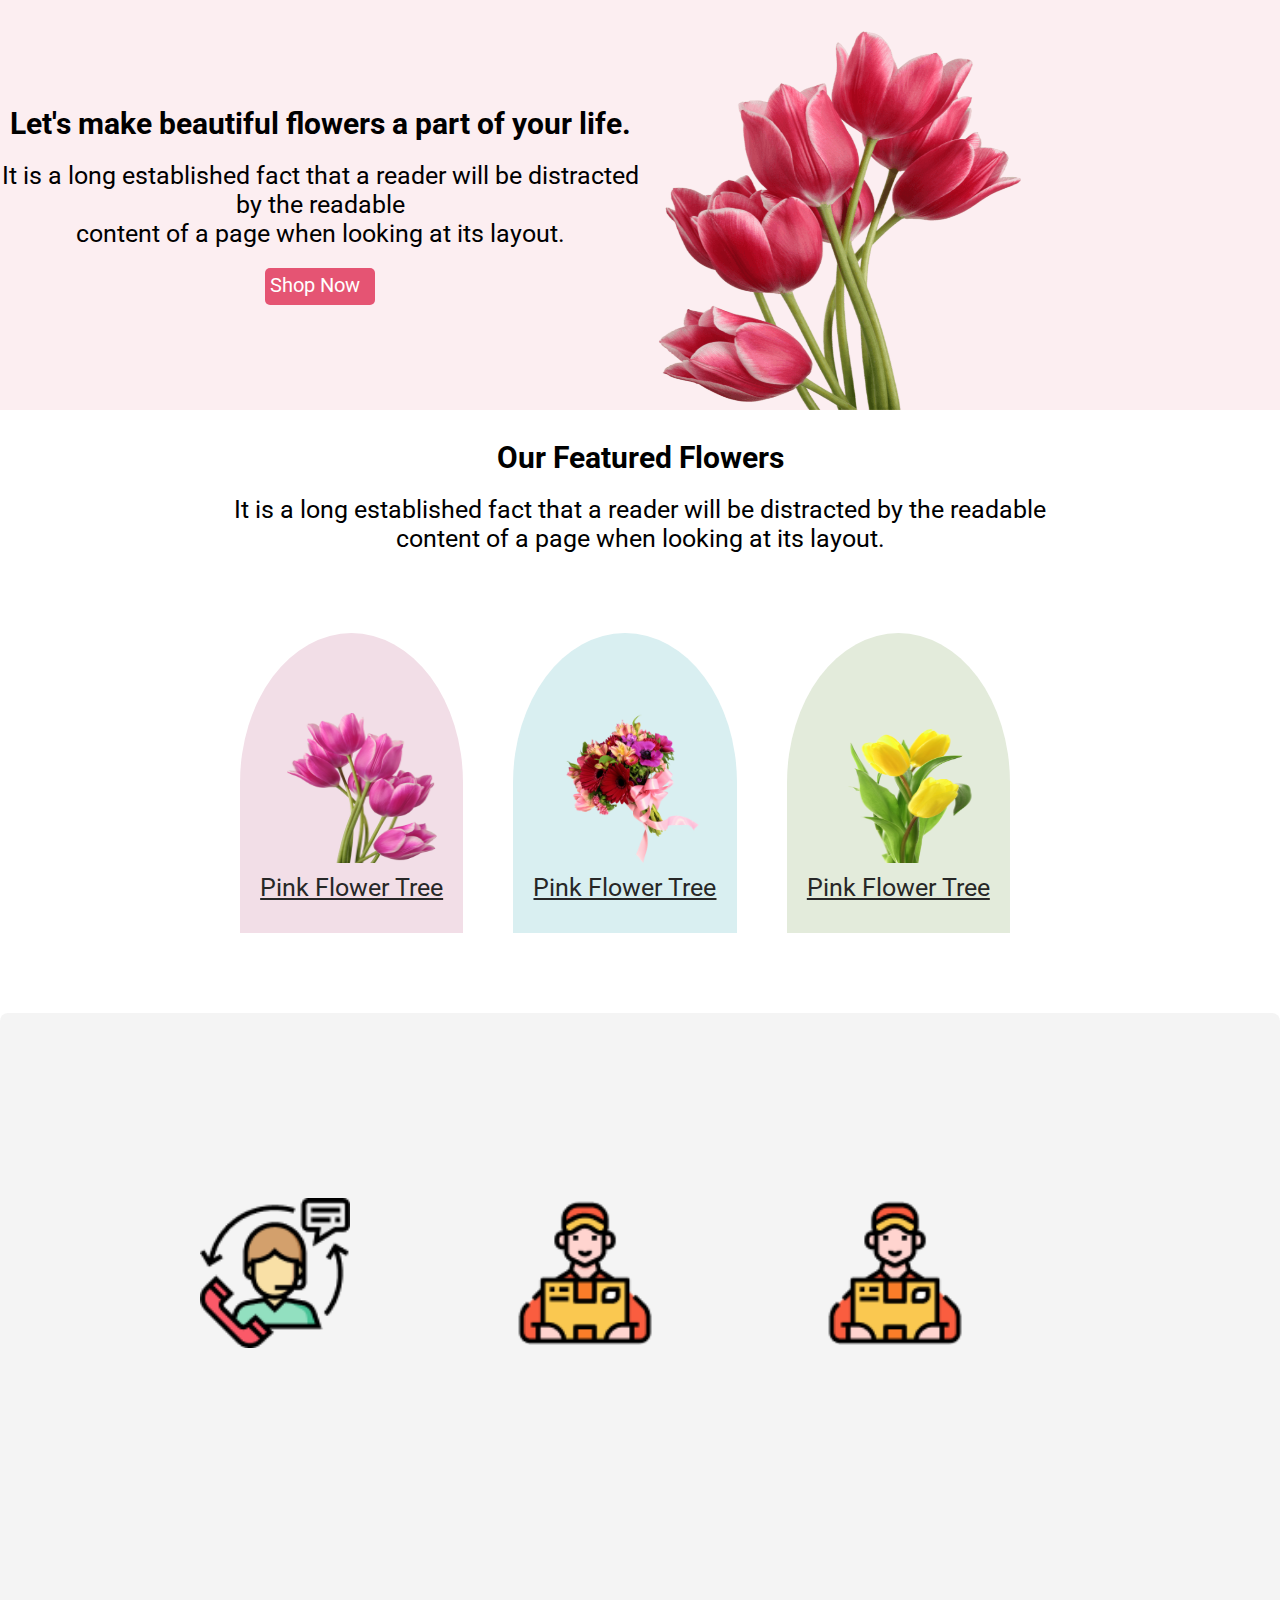
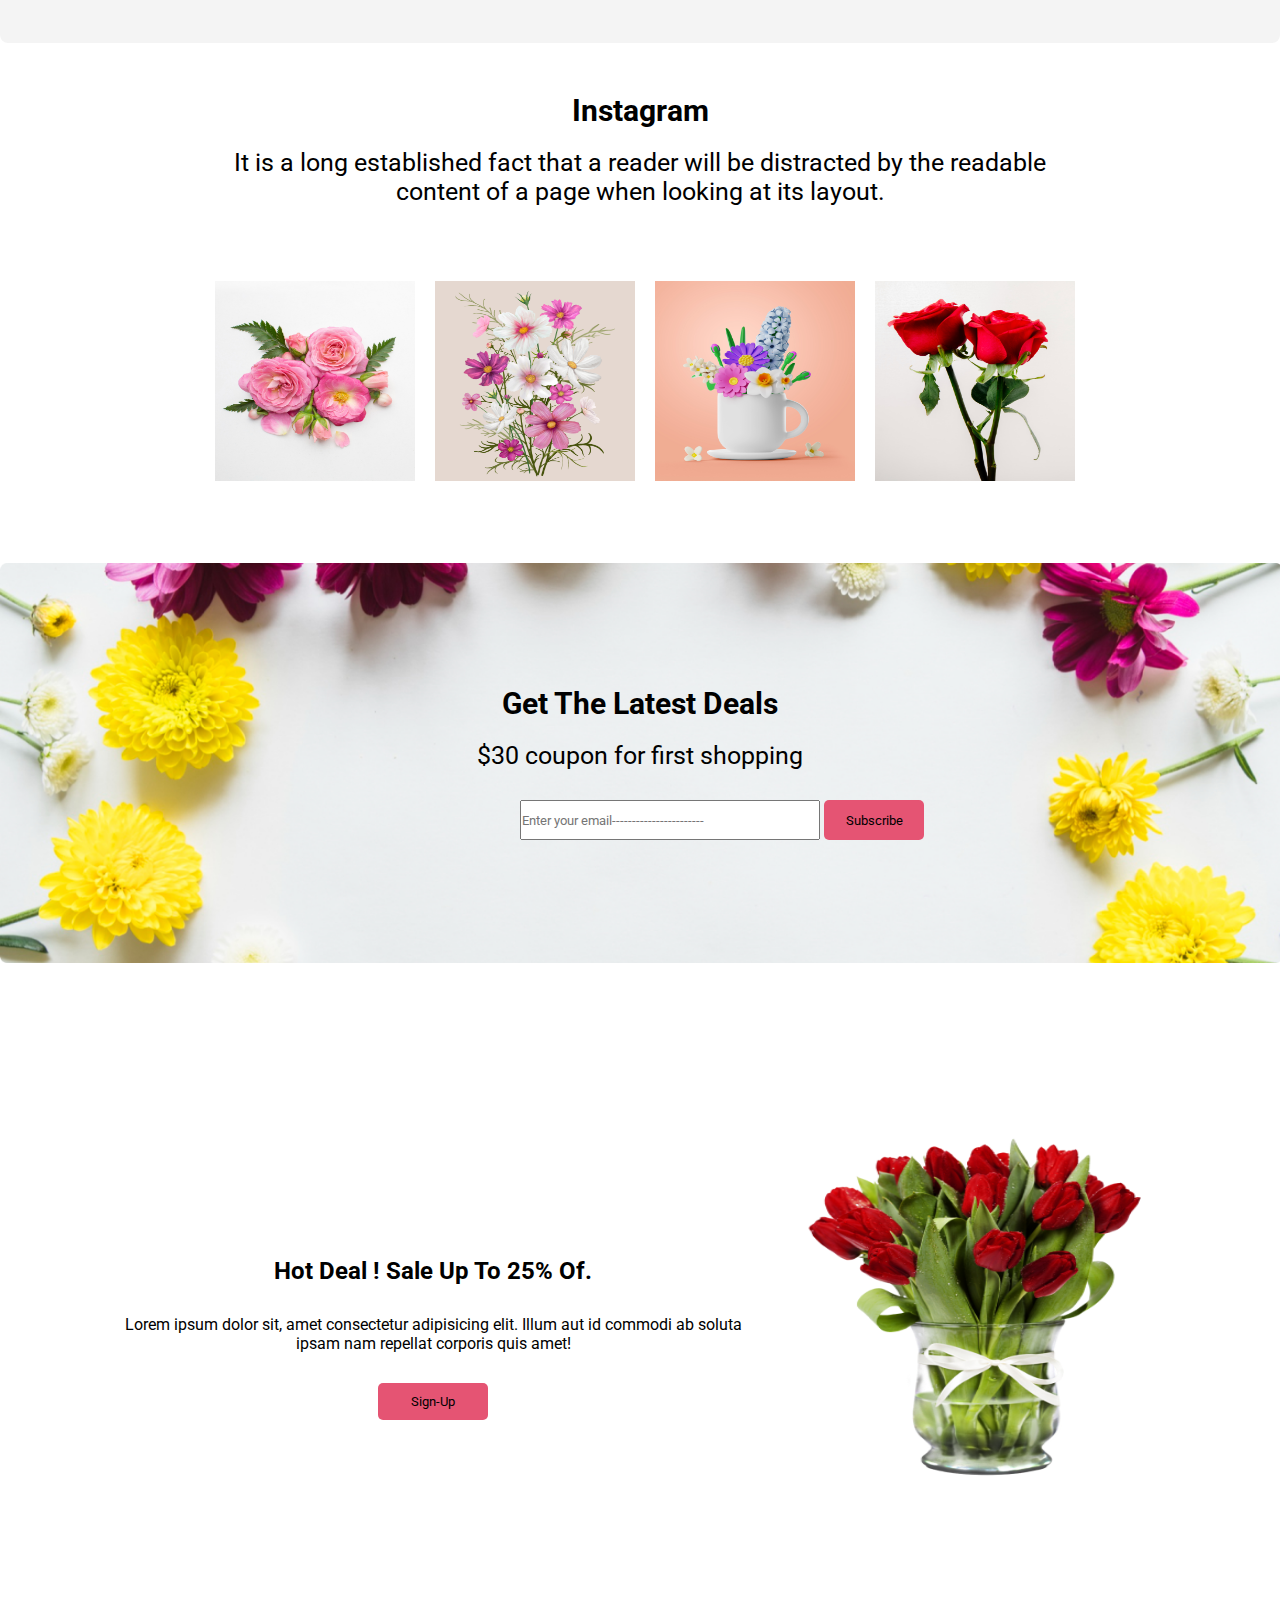
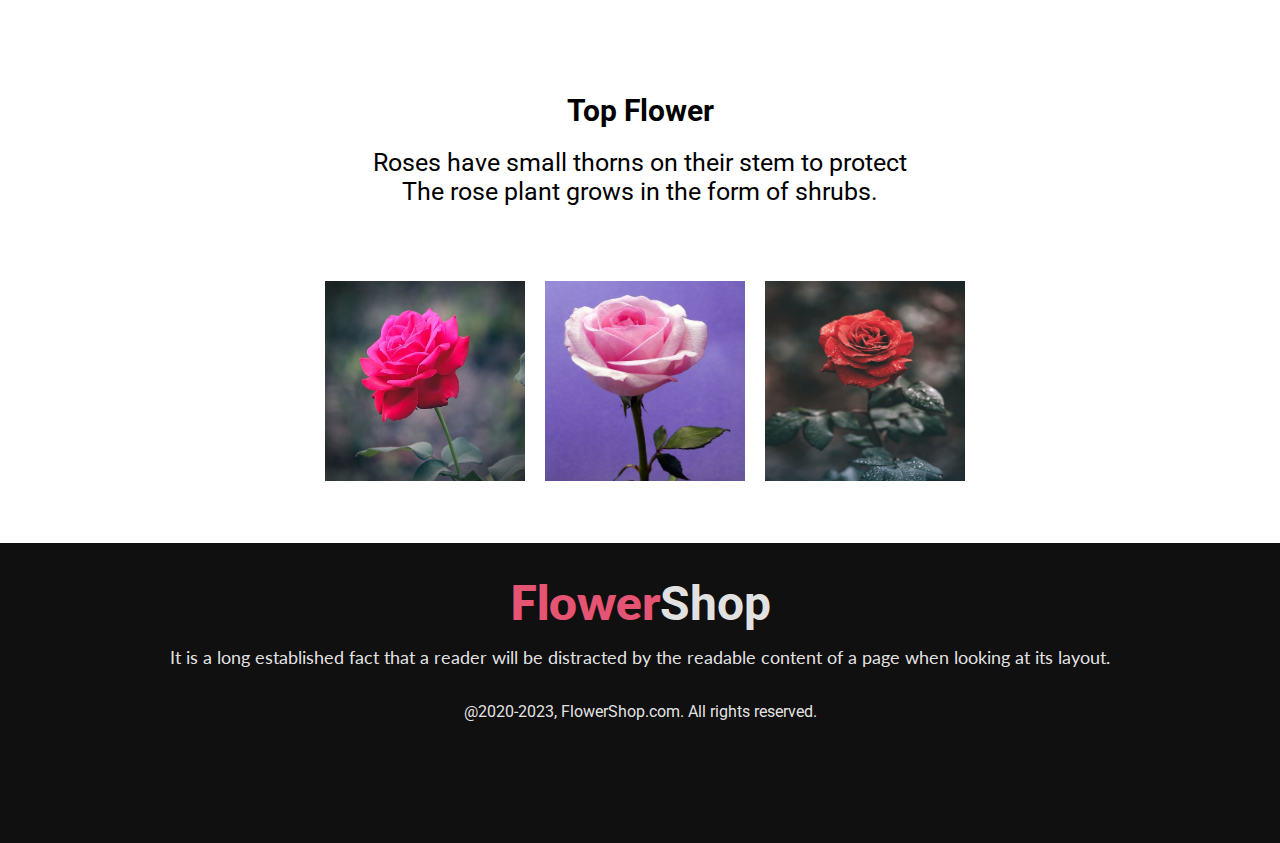
<file: index.html>
<html lang="en">

<head>

<meta charset="UTF-8">
<meta name="viewport" content="width=device-width, initial-scale=1.0">
<title>Flower-shop-website</title>

<link rel="preconnect" href="https://fonts.googleapis.com">

<link rel="preconnect" href="https://fonts.gstatic.com" crossorigin>
    
<link href="https://fonts.googleapis.com/css2?family=Lato:ital,wght@0,300;0,400;0,700;1,300;1,400;1,700&family=Open+Sans:ital,wght@0,300;0,400;0,500;0,600;0,700;0,800;1,300;1,400;1,500;1,600;1,700;1,800&family=Roboto:wght@500;700&display=swap" rel="stylesheet">

<link rel="stylesheet" href="styles file/index.css">

</head>

<body>

<!--flower-header styling-->

<header class="flower-header">

    <div class="flower-banner">

    <h2 class="heading-2">Let's make beautiful flowers a part of your life.</h2>

    <p class="feature-description">It is a long established fact that a reader will be distracted by the readable <br>content of a page when looking at its layout.</p>

    <button class="btn-first">Shop Now</button>

    </div>

    <div>

    <img class="header-pic" src="images file/Flower Asset/pngwing 10.png" alt="">

    </div>

    </header>

    <main>

<!-- first-feature-section -->


<section class="first-feature">


<h2 class="heading-2" style="padding-top: 30px;">Our Featured Flowers</h2>
    
<div class="feature-description">
    
    <p>It is a long established fact that a reader will be distracted by the readable <br>content of a page when looking at its layout.</p>
            
</div>
    
<div class="feature-container">
                    
<div class="feature-pic" style="background-color: #F2DEE7;">
                
<div>
            
    <img class="image" src="images file/Flower Asset/pngwing 6.png" alt="">
                        
</div>
    
<div class="anchor">
                            
    <a href="">Pink Flower Tree</a>
                        
</div>
                
</div>
    
<div class="feature-pic" style="background-color: #D9EFF1;">
                        
<div>
                
    <img class="image" src="images file/Flower Asset/pngwing 5.png" alt="">
                        
</div>
    
<div class="anchor">
                            
<a href="">Pink Flower Tree</a>
                        
</div>
                    
</div>
    
<div class="feature-pic" style="background-color: #E3EBDB;">
                        
<div>
                            
    <img class="image" src="images file/Flower Asset/pngwing 7.png" alt="">
                        
</div>
    
<div class="anchor">
                            
    <a href="">Pink Flower Tree</a>
                        
</div>
                    
</div>
    
</div>

</section>
       


<!--section second-feature styling-->


<section class="second-feature">

<div class="container-second">
            
    <div class="second-div">
                
        <img class="delivery-man" src="images file/Flower Asset/Group 59.png" alt="">
            
    </div>
            
    <div class="second-div">
                
        <img class="delivery-man" src="images file/Flower Asset/Group 57.png" alt="">
            
    </div>
            
    <div class="second-div">
                
        <img class="delivery-man" src="images file/Flower Asset/Group 57.png" alt="">
            
    </div>

</div>


</section>


<!--section third-feature styling-->

<section class="third-feature">

<div class="container-third">

<h3 class="heading-2">Instagram</h3>

<p class="feature-description" >It is a long established fact that a reader will be distracted by the readable <br>content of a page when looking at its layout. </p>

<div class="special-flower">

<div class="div">

<img style="width: 200px; height: 200px;" class="circle-picture" src="images file/Flower Asset/Flower 01.png">
                            
</div>

                  
<div class="div">

<img style="width: 200px; height: 200px;" class="circle-picture" src="images file/Flower Asset/Rectangle 4.png">
                    
</div>
                    
<div class="div">
                        
<img style="width: 200px; height: 200px" class="circle-picture" src="images file/Flower Asset/Rectangle 5.png" alt="">
                    
</div>

<div class="div">
                        
<img style="width: 200px; height: 200px" class="circle-picture" src="images file/Flower Asset/Rectangle 6.png" alt="">
                    
</div>

</div>

</div>

</section>


<!--section four-feature styling-->


<section class="four-feature">

<div class="container-four">

<h3 class="heading-2">Get The Latest Deals</h3>

<p class="feature-description">$30 coupon for first shopping</p>

<form action="email">

<input class="email" type="email" placeholder="Enter your email-----------------------" name="email">
        
<button class="btn-1-first">Subscribe</button>
        
</form>



</div>

</section>


<!--section five-feature styling-->

<section class="five-feature">


<div class="hot-deal">

<h2 class="hot-heading">Hot Deal ! Sale Up To 25% Of.</h2>
        
<p class="hot-description">Lorem ipsum dolor sit, amet consectetur adipisicing elit. Illum aut id commodi ab soluta ipsam nam repellat corporis quis amet!</p>
        
<button class="hot-btn">Sign-Up</button>
        
</div>
        
<div class="hot-flower">
        
<img class="hot-image" src="images file/Flower Asset/pngwing 8.png" alt="">
        
</div>


</section>


<!--section extra-six-feature styling-->

<section class="six-feature">

    <div class="container-6" style="margin-top: 50px;;">

    <h3 class="top-flower-heading">Top Flower</h3>

    <p class="feature-description" >Roses have small thorns on their stem to protect <br> The rose plant grows in the form of shrubs. </p>

    <div class="favourite-flower11">
                    
    <div class="div">

    <img style="width: 200px; height: 200px;" class="circle-picture" src="images file/Flower Asset/circle-1.jpg" alt="">
                    
    </div>
                    
    <div class="div">
                        
    <img style="width: 200px; height: 200px" class="circle-picture" src="images file/Flower Asset/circle-2.jpg" alt="">
                    
    </div>

    <div class="div">
                        
    <img style="width: 200px; height: 200px" class="circle-picture" src="images file/Flower Asset/circle-3.jpg" alt="">
                    
    </div>

    </div>

    </div>

</section>


</main>

<!--section seven-feature styling-->

<footer>

<section class="seven-feature">

<h3 class="footer-heading"><span class="span-style">Flower</span>Shop</h3>

<p class="footer-description">It is a long established fact that a reader will be distracted by the readable content of a page when looking at its layout.
</p>

<p class="footer-description-1">@2020-2023, FlowerShop.com. All rights reserved. </p>


</section>

</footer>


</body>

</html>
</file>
<file: styles file/index.css>
* {
    margin: 0px;
    padding: 0px;font-family: 'Roboto', sans-serif;
}


/* flower-header styling */

.heading-2{

font-size: 30px;
margin-bottom: 20px;

}

.flower-header {

background: rgba(229, 84, 115, 0.10);
display: flex;
width: 100%;
   

}

.flower-banner {
    
width: 50%;
display: flex;
flex-direction: column;
align-items: center;
justify-content: center;
text-align: center;
  
}

.btn-first {

background: #E55473;
border-radius: 5px;
border: 0;
width: 110px;
height: 37PX;
display: flex;
color: white;
font-size: 20px;
padding: 5px;
margin-top: 20px;
font-weight: 400;

}


.header-pic {

margin-top: 30px;
width: 400px;
height: 380px;

}

/* first-feature styling */


.first-feature{

width: 100%;  
text-align: center;
margin: auto;


}

    
.feature-container{
        
display: flex;
width: 800px;
justify-content:center;
padding: 80px 0px;
gap: 20px;
align-items: center;
margin: auto;
  
    
}
    
.feature-description{
    
font-size: 25px;
font-family: 'Roboto', sans-serif;
    
}

.feature-pic{

height: 300px;
width: 350px;
border-radius:50% 50% 0px 0px ;
margin-right: 30px;
    
}
    
.image{

width: 150px;
height: 150px;
padding-top:80px;
padding-left:20px ;
    
}
    
.anchor {

margin-top: 10px;
font-size: 25px;
text-align: center;
font-family: 'Roboto', sans-serif;
    
}
    
.anchor a{

color:#272727 ;
    
}
    

.pic-2 {

border-radius: 300px 300px 0px 0px;
padding: 10px;
background: rgba(167, 33, 98, 0.15);
height: 200px;
width: 100%;

}


/* section second-feature styling */

.second-feature {

width: 100%;
height: 70%;
border-radius: 8px;
background: rgba(39, 39, 39, 0.05);
display: flex;
align-items: center;
justify-content: center;
    
}

.container-second{

width: 100%;
height: 100%;
display: flex;
align-items: center;
justify-content: center;


}


.second-div{
   
height: 300px;
width: 300px;
margin: 5px;

}

.delivery-man{

width: 150px;
height: 150px;
margin: 20px;


}


/* section third-feature styling */

.container-third {

width: 100%;
height: 420px;
flex-direction: row;
margin-top: 50px;
margin-bottom: 50px;
    
}


.special-flower{

display: flex;
flex-direction: row;
justify-content: center;
align-items: center;
padding: 20px;

}


.div{

height: 220px;
width: 220px;
border-radius: 10px;
    
}


.circle-picture {

margin-top: 50px;
margin-bottom: 30px;
border-radius: 10px;
padding: 20px;
display: inline;
        
}


/* section four-feature styling */


.four-feature{

width: 100%;
height: 400px;
display:flex;
margin-bottom: 30px;
justify-content:center;
align-items: center;
background-image: url('../images file/Flower Asset/Rectangle 9.png');
background-repeat: no-repeat;
background-size: cover;
 
}

.container-four{

width: 100%;


}
.heading-2{

text-align: center;
    
}
    
.feature-description{
    
text-align: center;
    
}

.email{

width: 300px;
height: 40px;
margin-top: 30px;
margin-left: 520px;


}

.btn-1-first {

height: 40px;
width: 100px;
margin: auto;
background: #E55473;
border: 0px;
border-radius: 5px;

}

/* section five-feature styling */

.five-feature {

width: 100%;
height: 70%;
gap: 30px;
margin-top: 30px ;
margin-bottom: 20px;
display: flex;
justify-content: center;
align-items: center;
       
}


.hot-deal {
    
width: 50%;
display: flex;
padding: 20px;
flex-direction: column;
align-items: center;
justify-content: center;
text-align: center;

      
}



.hot-flower{

width: 30%;
height: auto;
    
}


.hot-heading{

margin-top: 80px;
text-align: center;

}

.hot-description{

text-align: center;
margin-top: 30px;

}

.hot-btn{

width: 110px;
height: 37px;
background: #E55473;
border-radius: 5px;
border: 0;
margin-top: 30px;
margin-bottom: 20px;
    
}


.hot-image{

width: 350px;
height: 350px;

}


/*section extra-six-feature styling*/

.six-feature{

width: 100%;

}


 .container-6 {

width: 100%;
height: 420px;

}

.top-flower-heading{

text-align: center;
font-size: 30px;
padding-top: 20px;
margin-bottom: 20px;



    
}


.div{

height: 220px;
width: 220px;
border-radius: 10px;

}

.circle-picture {

margin-top: 40px;
margin-bottom: 30px;
border-radius: 10px;
padding: 15px;
display: inline;
    
}

.favourite-flower11{

display: flex;
flex-direction: row;
justify-content: center;align-items: center;
padding: 20px;

}


/* section seven-feature styling */


.seven-feature{

margin-top: 50px;
width: 100%;
height: 300px;
background: #111010;

}

.footer-heading{

font-size: 48px;
padding-top: 30px;
color: rgba(255, 255, 255, 0.90);
text-align: center;
margin-bottom: 10px;


}


.span-style{

color: #E55473;
font-family: Lato;
font-size: 48px;
font-style: normal;
font-weight: 800;
line-height: normal;

}

.footer-description{

color: rgba(255, 255, 255, 0.90);
text-align: center;
font-family: Lato;
font-size: 18px;
font-style: normal;
font-weight: 400;
line-height: 30px; 

}

.footer-description-1{

margin-top: 30px;
color: rgba(255, 255, 255, 0.90);
text-align: center;
}


@media screen and (max-width:576px) {
    

/* header section */

.flower-header{

width: 100%;
height: 100%;
align-items: center;
flex-direction: column;
margin-bottom: 20px;

}

.header-pic {

width: 200px;
height: 200px;

}

/* feature-section */

.feature-section {

width: 100%;
height: 180%;
margin-bottom: 20px;
    
}


.feature-container{

width: 100%;
flex-direction: column;
align-items: center;

}


.heading-2{

margin-top: 20px;
font-size: 22px;

}

.feature-description{

font-size: 16px;
margin-top: 20px;


}

.feature-pic{

width: 200px;
height: 250px;


}


.image{


margin-top: 20px;
width: 100px;
height: 100px;

}

.anchor{

font-size: 16px;

}

/* second-feature  */

.second-feature{

width: 100%;
height: 100%;
margin-bottom: 20px;


}


.container-second{

width: 100%;
height: 300px;
flex-direction: column;
    
}

.second-div{

margin-left: 60px;
width: 200px;
height: 230px;

}


.pic-4{

width: 150px;
height: 150px;


}

/* third-feature */

.third-feature{

width: 100%;
height: 170%;
    
 
}

.container-third{

margin-bottom: 40px;
padding-bottom: 20px;

}


.special-flower{

flex-direction: column;
margin-top: 220px;
height: 400px;
margin-bottom: 50px;
        
}


.heading-2{

margin-top: 20px;
font-size: 22px;
text-align: center;
    
}


/* four-feature */


.four-feature{

display: block;
width: 100%;
height: 50%;
margin-bottom: 20px;
align-items: center;

        
}

.heading-2{

font-size: 22px;
padding-top: 50px;

}


.feature-description{

font-size: 16px;
margin-top: 20px;


}

.email{

align-items: center;
width: 220px;
margin: 30px 20px auto 120px ;

}

.btn-1-first{

width: 100px;


}

/* five-feature styling*/


.five-feature {

height: 130%;
width: 100%;
display: flex;
flex-direction: column;
align-items: center;
     
}


.hot-deal {
    
margin-top: 10px;
    
}


.hot-image{

width: 250px;
height: 250px;
margin-top: 10px;
margin-left: 40px;

}

.hot-flower{

width: 350px;
height: 400px;
        
}


/*section extra-six-feature styling*/

.six-feature{

width: 100%;
height: 130%;

}

.favourite-flower11{

flex-direction: column;

    
}

/* section seven-feature styling */

.seven-feature{

margin-top: 40px;
text-align: center;


}


}
</file>
